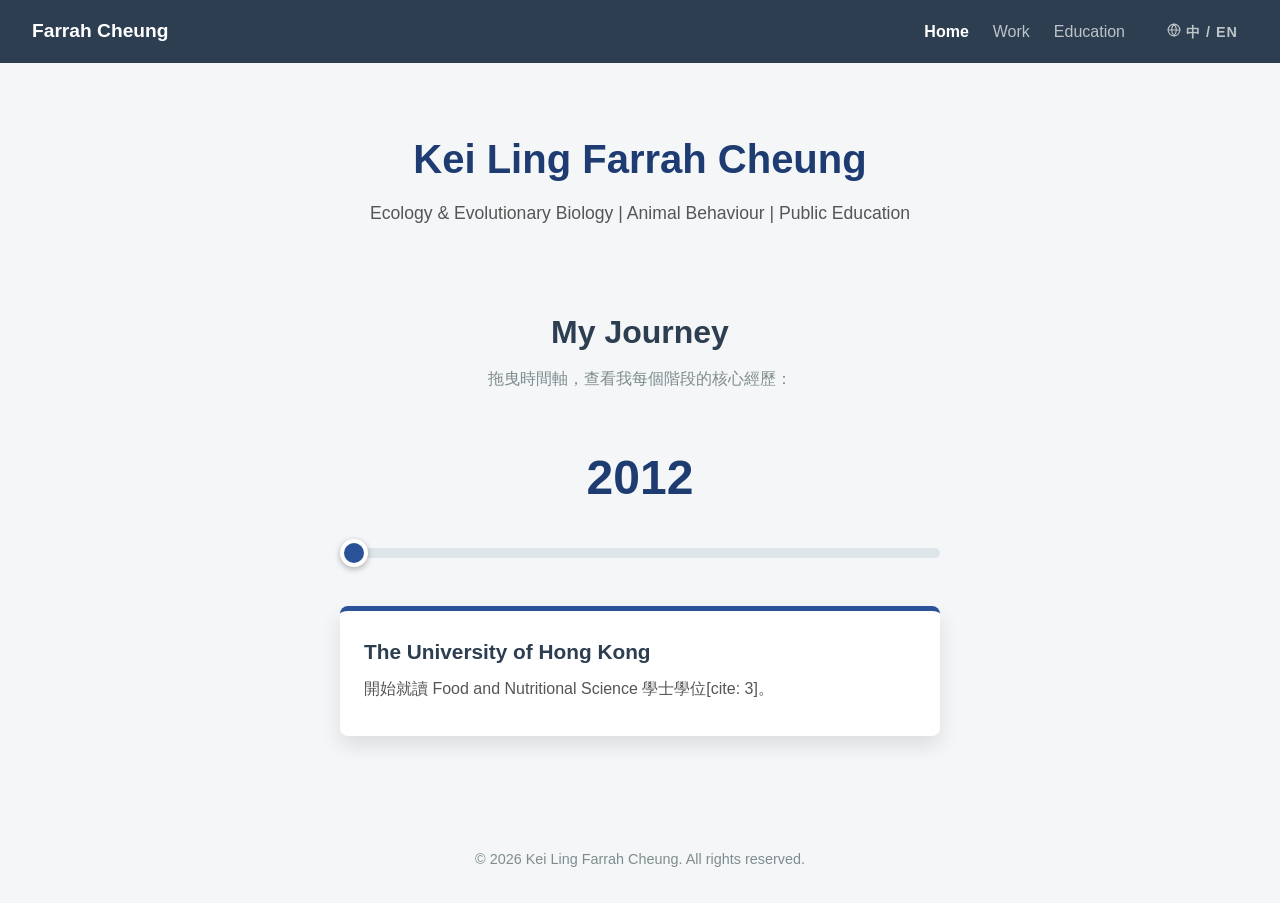
<file: index.html>
<!DOCTYPE html>
<html lang="en">
<head>
    <meta charset="UTF-8">
    <meta name="viewport" content="width=device-width, initial-scale=1.0">
    <title>Kei Ling Farrah Cheung | Home</title>
    <!-- 注意：CSS 已移至 assets 資料夾 -->
    <link rel="stylesheet" href="assets/css/style.css">
</head>
<body>
    <nav class="navbar">
    <!-- 左側 Brand -->
        <div class="nav-brand">Farrah Cheung</div>
        
        <!-- 右側群組 (包含選單與語言切換) -->
        <div class="nav-right">
            <div class="nav-links">
                <a href="index.html" class="active">Home</a>
                <a href="work.html">Work</a>
                <a href="education.html">Education</a>
            </div>
            
            <div class="lang-switch">
                <a href="zh/index.html">
                    <svg width="14" height="14" viewBox="0 0 24 24" fill="none" stroke="currentColor" stroke-width="2" stroke-linecap="round" stroke-linejoin="round"><circle cx="12" cy="12" r="10"></circle><line x1="2" y1="12" x2="22" y2="12"></line><path d="M12 2a15.3 15.3 0 0 1 4 10 15.3 15.3 0 0 1-4 10 15.3 15.3 0 0 1-4-10 15.3 15.3 0 0 1 4-10z"></path></svg>
                    中 / EN
                </a>
            </div>
        </div>
    </nav>

    <header class="hero">
        <h1>Kei Ling Farrah Cheung</h1>
        <p>Ecology & Evolutionary Biology | Animal Behaviour | Public Education</p>
    </header>

    <main class="content-container">
        <section class="timeline-section">
            <h2>My Journey</h2>
            <p class="instruction">拖曳時間軸，查看我每個階段的核心經歷：</p>
            <div class="timeline-container">
                <div id="year-display">2012</div>
                <input type="range" min="2012" max="2027" value="2012" class="slider" id="timelineSlider">
                <div id="timeline-popup" class="popup">
                    <h3 id="popup-title">The University of Hong Kong</h3>
                    <p id="popup-desc">開始就讀 Food and Nutritional Science 學士學位[cite: 3]。</p>
                </div>
            </div>
        </section>
    </main>

    <footer>
        <p>&copy; 2026 Kei Ling Farrah Cheung. All rights reserved.</p>
    </footer>

    <!-- 注意：JS 已移至 assets 資料夾 -->
    <script src="assets/js/script.js"></script>
</body>
</html>
</file>
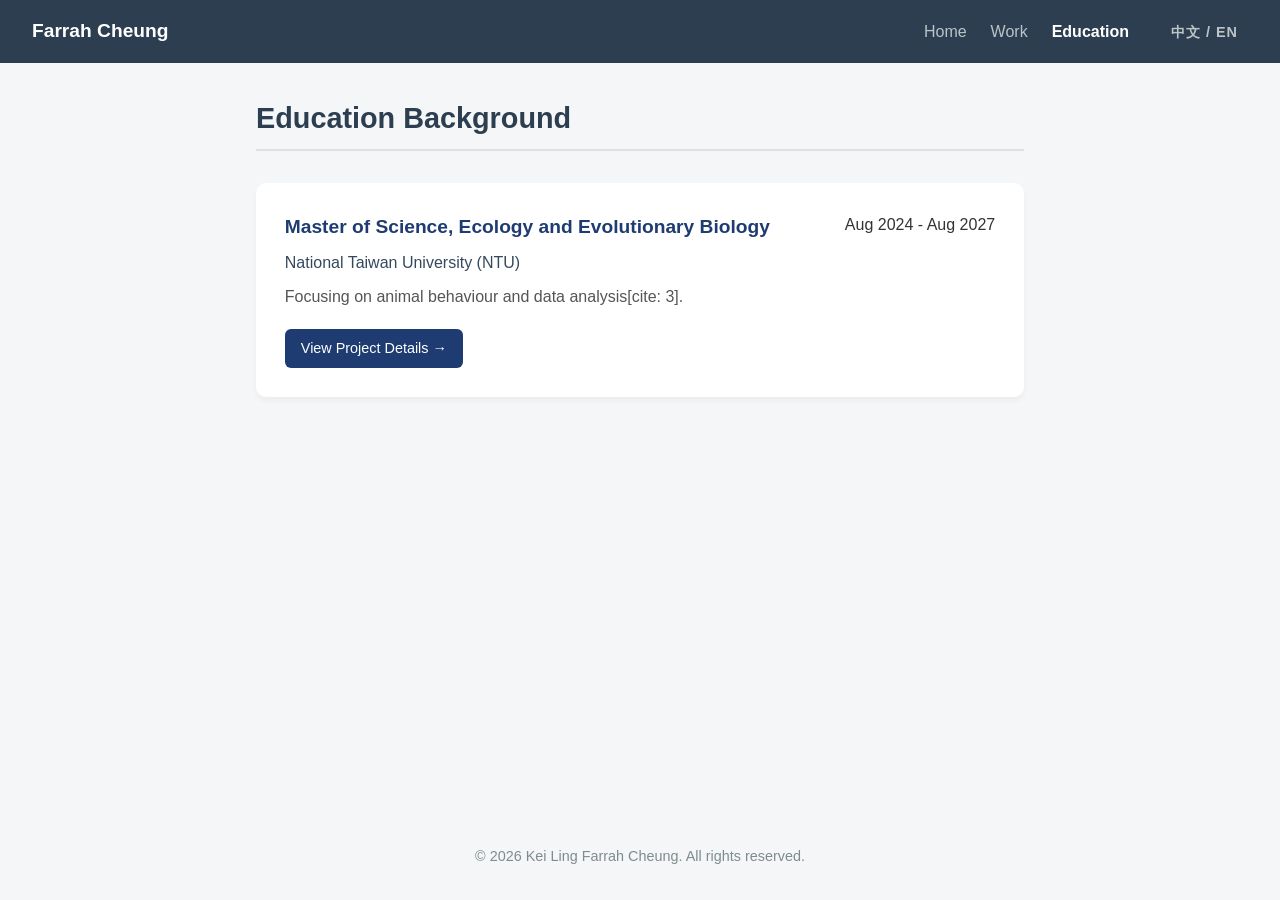
<file: education.html>
<!DOCTYPE html>
<html lang="en">
<head>
    <meta charset="UTF-8">
    <meta name="viewport" content="width=device-width, initial-scale=1.0">
    <title>Education | Farrah Cheung</title>
    <link rel="stylesheet" href="assets/css/style.css">
</head>
<body>
    <nav class="navbar">
        <div class="nav-brand">Farrah Cheung</div>
        
        <div class="nav-right">
            <div class="nav-links">  
                <a href="index.html">Home</a>
                <a href="work.html">Work</a>
                <a href="education.html" class="active">Education</a>
            </div>
            <div class="lang-switch">
                <a href="zh/education.html">中文 / EN</a>
            </div>
        </div>
    </nav>

    <main class="content-container">
        <h2 class="page-title">Education Background</h2>
        
        <div class="card">
            <div class="card-header">
                <h3>Master of Science, Ecology and Evolutionary Biology</h3>
                <span class="date">Aug 2024 - Aug 2027</span>
            </div>
            <h4>National Taiwan University (NTU)</h4>
            <p class="card-desc">Focusing on animal behaviour and data analysis[cite: 3].</p>
            <!-- 連結到子資料夾內的詳細頁面 -->
            <a href="edu/ntu.html" class="btn-primary">View Project Details &rarr;</a>
        </div>
    </main>

    <footer>
        <p>&copy; 2026 Kei Ling Farrah Cheung. All rights reserved.</p>
    </footer>
</body>
</html>
</file>
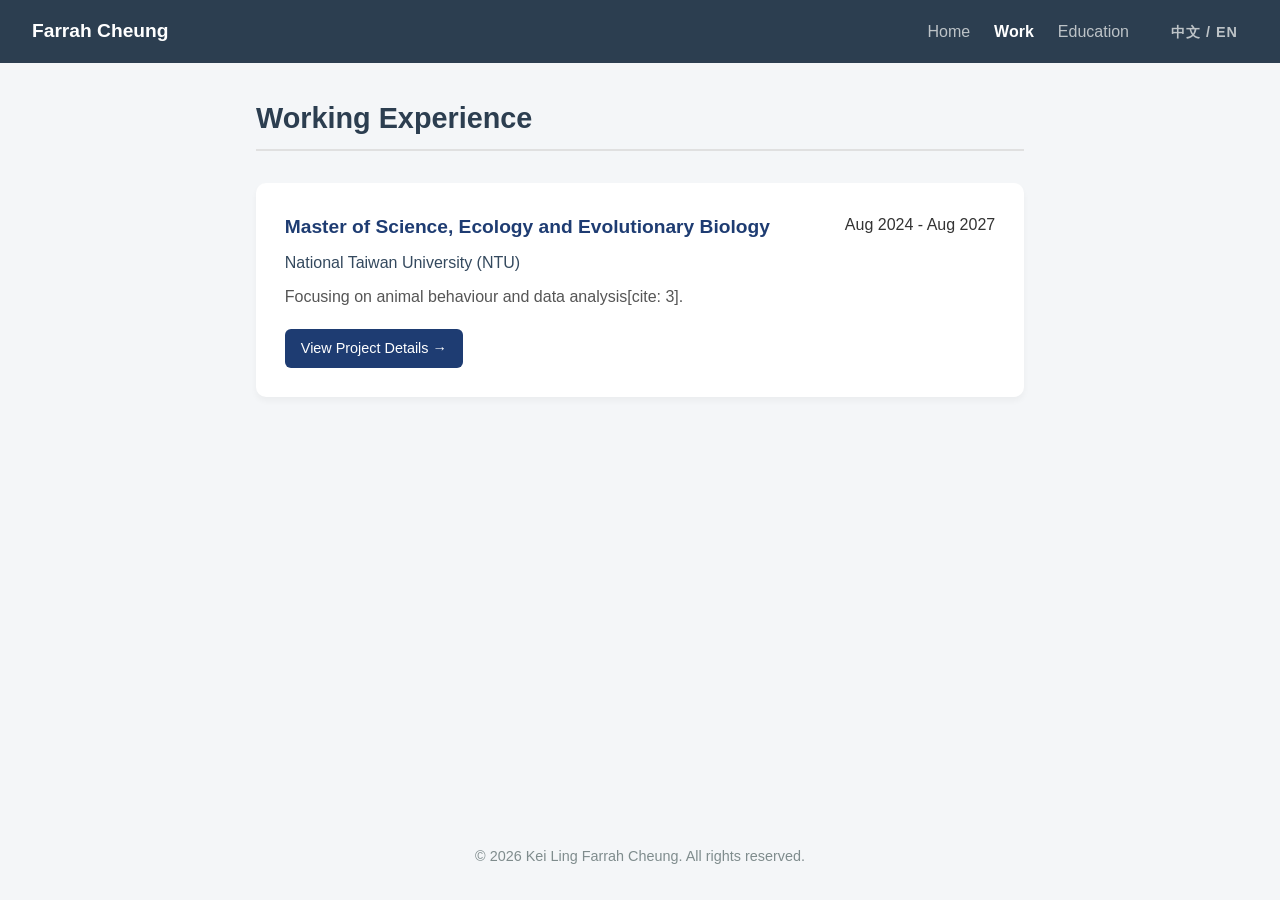
<file: work.html>
<!DOCTYPE html>
<html lang="en">
<head>
    <meta charset="UTF-8">
    <meta name="viewport" content="width=device-width, initial-scale=1.0">
    <title>Education | Farrah Cheung</title>
    <link rel="stylesheet" href="assets/css/style.css">
</head>
<body>
    <nav class="navbar">
        <div class="nav-brand">Farrah Cheung</div>
        
        <div class="nav-right">
            <div class="nav-links">  
                <a href="index.html">Home</a>
                <a href="work.html" class="active">Work</a>
                <a href="education.html">Education</a>
            </div>
            <div class="lang-switch">
                <a href="zh/work.html">中文 / EN</a>
            </div>
        </div>
    </nav>

    <main class="content-container">
        <h2 class="page-title">Working Experience</h2>
        
        <div class="card">
            <div class="card-header">
                <h3>Master of Science, Ecology and Evolutionary Biology</h3>
                <span class="date">Aug 2024 - Aug 2027</span>
            </div>
            <h4>National Taiwan University (NTU)</h4>
            <p class="card-desc">Focusing on animal behaviour and data analysis[cite: 3].</p>
            <!-- 連結到子資料夾內的詳細頁面 -->
            <a href="edu/ntu.html" class="btn-primary">View Project Details &rarr;</a>
        </div>
    </main>

    <footer>
        <p>&copy; 2026 Kei Ling Farrah Cheung. All rights reserved.</p>
    </footer>
</body>
</html>
</file>
<file: assets/css/style.css>
/* 基本重置與排版保留 (與之前相同) */
* { box-sizing: border-box; margin: 0; padding: 0; }
body { font-family: -apple-system, BlinkMacSystemFont, "Segoe UI", sans-serif; color: #333; background-color: #f4f6f8; line-height: 1.6; display: flex; flex-direction: column; min-height: 100vh; }

/* 導覽列與語言切換 */
/* 導覽列容器維持左右對齊 (Space-between) */
.navbar { 
    display: flex; 
    justify-content: space-between; 
    align-items: center; 
    background: #2c3e50; 
    padding: 1rem 2rem; 
    color: white; 
    position: sticky; 
    top: 0; 
    z-index: 100; 
}
.nav-brand { font-weight: 700; font-size: 1.2rem; }

/* 右側群組設定：讓選單和按鈕水平排列並保持間距 */
.nav-right { 
    display: flex; 
    align-items: center; 
    gap: 2rem; /* 選單與語言按鈕之間的距離 */
}

/* 選單選項設定 */
.nav-links {
    display: flex;
    gap: 1.5rem; /* 各個選單選項之間的距離 */
}
.nav-links a { 
    color: #bdc3c7; 
    text-decoration: none; 
    transition: 0.3s; 
}
.nav-links a:hover, .nav-links a.active { 
    color: #fff; 
    font-weight: 600; 
}

.lang-switch a { 
    color: #bdc3c7; 
    text-decoration: none; 
    font-size: 0.9rem; 
    font-weight: 600;
    letter-spacing: 1px;
    padding: 6px 10px;
    transition: color 0.3s; 
}
.lang-switch a:hover { 
    color: #fff; 
    text-shadow: 0 0 8px rgba(255,255,255,0.4);
}

/* =========================================
   標題與頁尾樣式
========================================= */
.hero {
    text-align: center;
    padding: 4rem 1rem 1rem;
}
.hero h1 {
    color: #1e3c72;
    font-size: 2.5rem;
    margin-bottom: 0.5rem;
}
.hero p {
    color: #555;
    font-size: 1.1rem;
}

footer {
    text-align: center;
    padding: 2rem;
    color: #7f8c8d;
    font-size: 0.9rem;
}

/* 共用內容區與卡片 */
.content-container { max-width: 800px; margin: 2rem auto; padding: 0 1rem; flex: 1; width: 100%; }
.page-title { color: #2c3e50; border-bottom: 2px solid #e0e0e0; padding-bottom: 0.5rem; margin-bottom: 2rem; font-size: 1.8rem; }
.card { background: white; padding: 1.8rem; border-radius: 10px; box-shadow: 0 4px 6px rgba(0,0,0,0.04); margin-bottom: 1.5rem; }
.card-header { display: flex; justify-content: space-between; margin-bottom: 0.5rem; }
.card-header h3 { color: #1e3c72; font-size: 1.2rem; }
.card h4 { color: #34495e; margin-bottom: 0.5rem; font-weight: 500; }
.card-desc { color: #555; margin-bottom: 1.2rem; }

/* 按鈕樣式 */
.btn-primary { display: inline-block; background: #1e3c72; color: white; padding: 8px 16px; border-radius: 6px; text-decoration: none; font-size: 0.9rem; transition: 0.2s; }
.btn-primary:hover { background: #2a5298; }

/* =========================================
   詳細頁面專屬樣式 (兩欄式佈局)
========================================= */
.hero-image-container { width: 100%; max-height: 400px; overflow: hidden; background: #ddd; }
.hero-image { width: 100%; height: 100%; object-fit: cover; display: block; }

.detail-container { max-width: 1000px; margin: 3rem auto; padding: 0 1rem; display: flex; gap: 2.5rem; flex: 1; align-items: flex-start; }

/* 左側主內容 (70%) */
.detail-main { flex: 7; background: white; padding: 2.5rem; border-radius: 10px; box-shadow: 0 4px 10px rgba(0,0,0,0.05); }
.detail-title { font-size: 2.2rem; color: #1e3c72; margin-bottom: 0.5rem; line-height: 1.2; }
.detail-meta { color: #7f8c8d; font-weight: 500; border-bottom: 1px solid #eee; padding-bottom: 1.5rem; margin-bottom: 1.5rem; }
.detail-content h3 { color: #2c3e50; margin: 2rem 0 1rem; font-size: 1.3rem; }
.detail-content p { margin-bottom: 1rem; color: #444; }
.content-image { width: 100%; border-radius: 8px; margin: 1.5rem 0; box-shadow: 0 2px 5px rgba(0,0,0,0.1); }

/* 右側 Sticky 側邊欄 (30%) */
.detail-sidebar { flex: 3; position: sticky; top: 90px; }
.sidebar-box { background: white; padding: 1.5rem; border-radius: 10px; box-shadow: 0 4px 10px rgba(0,0,0,0.05); margin-bottom: 1.5rem; }
.sidebar-box h4 { color: #2c3e50; margin-bottom: 1rem; font-size: 1.1rem; border-bottom: 2px solid #f0f0f0; padding-bottom: 0.5rem; }

.skills-container { display: flex; flex-wrap: wrap; gap: 8px; }
.skill-tag { background: #e8f4f8; color: #2980b9; padding: 4px 10px; border-radius: 15px; font-size: 0.85rem; font-weight: 500; }

.btn-download { display: block; background: #f8f9fa; color: #2c3e50; border: 1px solid #dee2e6; padding: 10px; border-radius: 6px; text-decoration: none; margin-bottom: 10px; font-size: 0.9rem; transition: 0.2s; text-align: center; }
.btn-download:hover { background: #e9ecef; border-color: #cbd3da; }

/* =========================================
   時間軸與 Slider 專屬樣式
========================================= */
.timeline-section { text-align: center; padding: 2rem 0; }
.timeline-section h2 { color: #2c3e50; font-size: 2rem; margin-bottom: 0.5rem; }
.instruction { color: #7f8c8d; margin-bottom: 2rem; }
.timeline-container { position: relative; padding: 1rem 0; max-width: 600px; margin: 0 auto; }
#year-display { font-size: 3rem; font-weight: 800; color: #1e3c72; margin-bottom: 1.5rem; }

/* 拖曳控制條外觀 */
.slider { 
    width: 100%; 
    -webkit-appearance: none; 
    appearance: none;
    height: 10px; 
    border-radius: 5px; 
    background: #dfe6e9; 
    outline: none; 
}
.slider::-webkit-slider-thumb { 
    -webkit-appearance: none; 
    appearance: none; 
    width: 28px; 
    height: 28px; 
    border-radius: 50%; 
    background: #2a5298; 
    cursor: pointer; 
    border: 4px solid white; 
    box-shadow: 0 2px 6px rgba(0,0,0,0.3); 
}
.slider::-moz-range-thumb {
    width: 28px; 
    height: 28px; 
    border-radius: 50%; 
    background: #2a5298; 
    cursor: pointer; 
    border: 4px solid white; 
    box-shadow: 0 2px 6px rgba(0,0,0,0.3);
}

/* 時間軸 Popup 視窗 */
.popup { 
    background: white; 
    border-top: 5px solid #2a5298; 
    padding: 1.5rem; 
    border-radius: 8px; 
    box-shadow: 0 10px 20px rgba(0,0,0,0.1); 
    margin-top: 2.5rem; 
    min-height: 130px; 
    text-align: left; 
}
.popup h3 { color: #2c3e50; margin-bottom: 0.5rem; font-size: 1.3rem; }
.popup p { color: #555; }

/* 響應式：手機版改為單欄垂直排列 */
@media (max-width: 800px) {
    .detail-container { flex-direction: column; }
    .detail-sidebar { width: 100%; position: static; }
}
</file>
